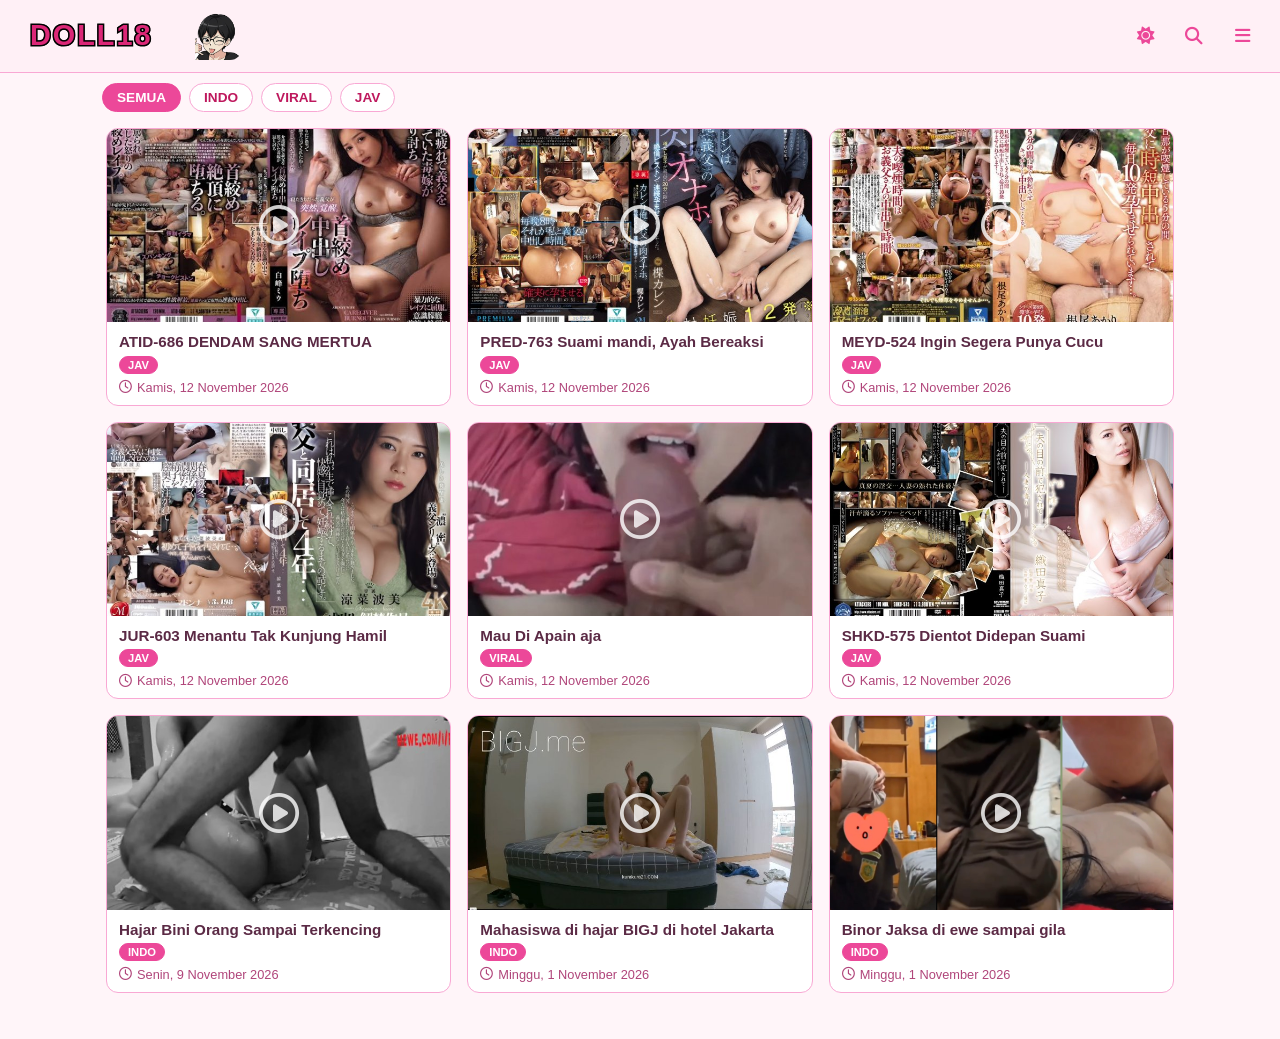
<file: index.html>
<!DOCTYPE html>
<html lang="id">
<head>
    <meta charset="UTF-8">
    <meta name="viewport" content="width=device-width, initial-scale=1.0">
    <script>
        (function () {
            try {
                var t = localStorage.getItem('theme');
                if (t === 'dark') {
                    document.documentElement.setAttribute('data-theme', 'dark');
                    var m = document.querySelector('meta[name="theme-color"]');
                    if (m) m.setAttribute('content', '#210d19');
                }
            } catch (e) {}
        })();
    </script>
    <link rel="manifest" href="manifest.json">
    <meta name="theme-color" content="#ffe9f2">
    <meta name="mobile-web-app-capable" content="yes">
    <meta name="apple-mobile-web-app-capable" content="yes">
    <meta name="apple-mobile-web-app-title" content="DOLL18">
    <link rel="icon" type="image/png" href="icon-192.png">
    <link rel="apple-touch-icon" href="icon-192.png">
    <title>Doll18 - Home</title>
    <link rel="stylesheet" href="https://cdnjs.cloudflare.com/ajax/libs/font-awesome/6.4.0/css/all.min.css">
    <style>
        * { box-sizing: border-box; margin: 0; padding: 0; font-family: -apple-system, BlinkMacSystemFont, "Segoe UI", Roboto, Helvetica, Arial, sans-serif; }
        body { background: linear-gradient(160deg,#fff7fb 0%,#ffe9f2 50%,#fdf2f8 100%) fixed; min-height: 100vh; color: #5b2a45; padding-bottom: 30px; }

        header { position: sticky; top: 0; background-color: rgba(255,255,255,0.55); -webkit-backdrop-filter: blur(14px); backdrop-filter: blur(14px); display: flex; justify-content: space-between; align-items: center; padding: 12px 16px; border-bottom: 1px solid rgba(244,114,182,0.25); z-index: 100; }
        .logo { font-size: 1.8rem; font-weight: 900; letter-spacing: 2px; color: #db2777; text-decoration: none; display: inline-block; padding: 8px 90px 8px 14px; border-radius: 12px; line-height: 1.1; -webkit-text-stroke: 3px #000; paint-order: stroke fill; text-shadow: 1px 1px 0 #000, -1px -1px 0 #000, 1px -1px 0 #000, -1px 1px 0 #000; background: linear-gradient(90deg, rgba(255,240,246,0.92) 0%, rgba(255,240,246,0.55) 45%, rgba(255,240,246,0) 100%), url(logo-bg.png) right center / auto 100% no-repeat; }
        .header-icons { display: flex; align-items: center; gap: 4px; }
        .header-icons i, .header-icons a { font-size: 1.1rem; color: #ec4899; cursor: pointer; text-decoration: none; display: inline-flex; align-items: center; justify-content: center; min-width: 44px; height: 44px; }

        .search-container { padding: 10px 16px; background-color: rgba(255,255,255,0.45); -webkit-backdrop-filter: blur(14px); backdrop-filter: blur(14px); display: none; border-bottom: 1px solid rgba(244,114,182,0.25); }
        .search-container.active { display: block; }
        .search-box { width: 100%; padding: 8px 14px; border-radius: 20px; border: 1px solid rgba(244,114,182,0.35); background-color: rgba(255,255,255,0.6); color: #5b2a45; outline: none; font-size: 1rem; }

        .video-feed { max-width: 1100px; margin: 0 auto; padding: 12px; display: grid; grid-template-columns: 1fr; gap: 14px; }
        @media (min-width: 600px) { .video-feed { grid-template-columns: repeat(2, 1fr); gap: 16px; padding: 16px; } }
        @media (min-width: 900px) { .video-feed { grid-template-columns: repeat(3, 1fr); } }
        .empty { grid-column: 1 / -1; }
        .video-card { background-color: rgba(255,255,255,0.55); -webkit-backdrop-filter: blur(10px); backdrop-filter: blur(10px); border-radius: 12px; overflow: hidden; border: 1px solid rgba(244,114,182,0.25); box-shadow: 0 4px 16px rgba(244,114,182,0.12); text-decoration: none; color: inherit; display: block; transition: transform 0.2s; }
        .video-card:active { transform: scale(0.98); }
        .thumbnail-container { position: relative; width: 100%; aspect-ratio: 16/9; background-color: rgba(251,207,232,0.4); display: flex; align-items: center; justify-content: center; }
        .thumbnail-container img { width: 100%; height: 100%; object-fit: cover; }
        .play-icon-overlay { position: absolute; font-size: 2.5rem; color: rgba(255,255,255,0.8); pointer-events: none; }
        .video-title { padding: 10px 12px 4px; font-size: 0.95rem; font-weight: bold; line-height: 1.3; }
        .video-meta { padding: 6px 12px 10px; font-size: 0.8rem; color: #b0457a; }
        .meta-item { display: flex; align-items: center; gap: 5px; }
        .empty { text-align: center; color: #b0457a; padding: 40px 0; font-size: 0.9rem; }

        /* ===== Mode gelap ===== */
        html[data-theme="dark"] body { background: linear-gradient(160deg,#16080f 0%,#210d19 50%,#180a12 100%) fixed; color: #f6dbe8; }
        html[data-theme="dark"] header { background-color: rgba(34,14,25,0.6); border-bottom-color: rgba(244,114,182,0.2); }
        html[data-theme="dark"] .logo { color: #f472b6; background: linear-gradient(90deg, rgba(58,22,41,0.92) 0%, rgba(58,22,41,0.55) 45%, rgba(58,22,41,0) 100%), url(logo-bg.png) right center / auto 100% no-repeat; }
        html[data-theme="dark"] .header-icons i, html[data-theme="dark"] .header-icons a { color: #f9a8d4; }
        html[data-theme="dark"] .search-container { background-color: rgba(34,14,25,0.55); border-bottom-color: rgba(244,114,182,0.2); }
        html[data-theme="dark"] .search-box, html[data-theme="dark"] input[type=text], html[data-theme="dark"] input[type=url], html[data-theme="dark"] input[type=password] { background-color: rgba(255,255,255,0.07); border-color: rgba(244,114,182,0.3); color: #f6dbe8; }
        html[data-theme="dark"] .search-box::placeholder, html[data-theme="dark"] input::placeholder { color: #a8738c; }
        html[data-theme="dark"] .video-card, html[data-theme="dark"] .box, html[data-theme="dark"] .item { background-color: rgba(255,255,255,0.06); border-color: rgba(244,114,182,0.2); box-shadow: 0 4px 16px rgba(0,0,0,0.3); }
        html[data-theme="dark"] .thumbnail-container, html[data-theme="dark"] .preview { background-color: rgba(244,114,182,0.1); }
        html[data-theme="dark"] .video-meta, html[data-theme="dark"] .empty, html[data-theme="dark"] .publish-info { color: #c98aa9; }
        html[data-theme="dark"] .publish-info { border-bottom-color: rgba(244,114,182,0.2); }
        html[data-theme="dark"] .action-btn-outline, html[data-theme="dark"] .notfound a, html[data-theme="dark"] .btn.secondary { color: #f9a8d4; border-color: rgba(244,114,182,0.4); }
        html[data-theme="dark"] .action-btn-outline:hover, html[data-theme="dark"] .btn.secondary:hover, html[data-theme="dark"] .item button:hover { background-color: rgba(244,114,182,0.15); }
        html[data-theme="dark"] label, html[data-theme="dark"] summary { color: #e9a3c4 !important; }
        html[data-theme="dark"] h2 { color: #f9a8d4; }
        html[data-theme="dark"] .box, html[data-theme="dark"] input[type=file] { color: #e8c3d5; }
        html[data-theme="dark"] .box code { background: rgba(244,114,182,0.15); }
        html[data-theme="dark"] .msg.ok, html[data-theme="dark"] .item .new { color: #4ade80; }
        html[data-theme="dark"] .msg.err { color: #fb7185; }
        html[data-theme="dark"] .item button { color: #fb7185; border-color: rgba(244,114,182,0.3); }
        html[data-theme="dark"] a[style*="color:#db2777"] { color: #f9a8d4 !important; }
        #theme-btn { transition: transform 0.3s; }
        #theme-btn:active { transform: rotate(40deg) scale(0.9); }

        /* ===== Pagination ===== */
        .pagination { max-width: 1100px; margin: 8px auto 0; padding: 0 12px; display: flex; flex-wrap: wrap; align-items: center; justify-content: center; gap: 6px; }
        .pagination:empty { display: none; }
        .pg-btn { min-width: 40px; height: 40px; padding: 0 12px; border-radius: 12px; border: 1px solid transparent; background: transparent; color: #9d174d; font-size: 0.95rem; font-weight: 600; cursor: pointer; display: inline-flex; align-items: center; justify-content: center; gap: 6px; }
        .pg-btn:hover:not(:disabled):not(.active) { background: rgba(244,114,182,0.18); }
        .pg-btn.active { background: #ec4899; color: #fff; border: 2px solid #000; box-shadow: 2px 2px 0 #000; cursor: default; }
        .pg-btn.nav { background: rgba(255,255,255,0.55); border: 1px solid rgba(244,114,182,0.4); color: #be185d; }
        .pg-btn:disabled { opacity: 0.4; cursor: default; }
        .pg-dots { min-width: 24px; text-align: center; color: #b0457a; font-weight: 700; }
        html[data-theme="dark"] .pg-btn { color: #f3c4da; }
        html[data-theme="dark"] .pg-btn:hover:not(:disabled):not(.active) { background: rgba(244,114,182,0.18); }
        html[data-theme="dark"] .pg-btn.active { background: #ec4899; color: #fff; border-color: #000; }
        html[data-theme="dark"] .pg-btn.nav { background: rgba(255,255,255,0.07); border-color: rgba(244,114,182,0.35); color: #f9a8d4; }
        html[data-theme="dark"] .pg-dots { color: #c98aa9; }

        /* ===== Tag ===== */
        .tag-bar { max-width: 1100px; margin: 0 auto; padding: 10px 12px 0; display: flex; gap: 8px; overflow-x: auto; -webkit-overflow-scrolling: touch; scrollbar-width: none; }
        .tag-bar::-webkit-scrollbar { display: none; }
        .tag-bar:empty { display: none; }
        .chip { text-transform: uppercase; flex: 0 0 auto; border: 1px solid rgba(244,114,182,0.4); background: rgba(255,255,255,0.55); color: #be185d; border-radius: 16px; padding: 6px 14px; font-size: 0.85rem; font-weight: 600; cursor: pointer; }
        .chip.active { background: #ec4899; border-color: #ec4899; color: #fff; }
        .card-tags { padding: 0 12px; display: flex; flex-wrap: wrap; gap: 4px; }
        .pill.cat { background: #ec4899; color: #fff; }
        .pill { text-transform: uppercase; font-size: 0.7rem; padding: 2px 8px; border-radius: 10px; background: rgba(244,114,182,0.18); color: #be185d; font-weight: 600; }
        html[data-theme="dark"] .chip { background: rgba(255,255,255,0.07); border-color: rgba(244,114,182,0.35); color: #f9a8d4; }
        html[data-theme="dark"] .chip.active { background: #ec4899; border-color: #ec4899; color: #fff; }
        html[data-theme="dark"] .pill.cat { background: #ec4899; color: #fff; }
        html[data-theme="dark"] .pill { background: rgba(244,114,182,0.2); color: #f9a8d4; }
    </style>
    <link rel="stylesheet" href="solid.css">
</head>
<body>

    <header>
        <a href="index.html" class="logo">DOLL18</a>
        <div class="header-icons">
            <i class="fas fa-sun" id="theme-btn" title="Ganti tema"></i>
            <i class="fas fa-search" id="search-btn"></i>
            <i class="fas fa-bars" id="menu-btn" title="Menu" role="button" aria-label="Menu"></i>
        </div>
    </header>

    <div class="search-container" id="search-bar">
        <input type="text" class="search-box" id="search-input" placeholder="Cari video...">
    </div>

    <div class="tag-bar" id="tag-bar"></div>

    <div class="video-feed" id="video-list"></div>
    <nav class="pagination" id="pagination" aria-label="Halaman"></nav>

    <script src="app.js"></script>
    <script>
        const listEl = document.getElementById('video-list');
        const searchInput = document.getElementById('search-input');
        let VIDEOS = [];
        const PER_PAGE = 10;
        const pagerEl = document.getElementById('pagination');
        let page = Math.max(1, parseInt(new URLSearchParams(location.search).get('page'), 10) || 1);
        const qsInit = new URLSearchParams(location.search);
        let tag = (qsInit.get('tag') || qsInit.get('genre') || '').trim();
        let category = CATEGORIES.find(c => c.toLowerCase() === (qsInit.get('kategori') || '').trim().toLowerCase()) || '';
        if (category) tag = '';  // kategori dan tag tidak dipakai bersamaan
        const barEl = document.getElementById('tag-bar');

        document.getElementById('search-btn').addEventListener('click', () => {
            document.getElementById('search-bar').classList.toggle('active');
            searchInput.focus();
        });

        function render(filter = '') {
            listEl.innerHTML = '';
            pagerEl.innerHTML = '';
            const q = filter.trim().toLowerCase();
            if (VIDEOS === null) {
                const e = document.createElement('div');
                e.className = 'empty';
                e.textContent = 'Gagal memuat daftar video. Pastikan videos.json ada dan web dibuka lewat server/GitHub Pages.';
                listEl.appendChild(e);
                return;
            }
            const gl = tag.toLowerCase();
            const videos = VIDEOS.filter(v => {
                const gs = videoTags(v);
                if (category && videoCategory(v) !== category) return false;
                if (gl && !gs.some(g => g.toLowerCase() === gl)) return false;
                return !q || v.title.toLowerCase().includes(q) || videoCategory(v).toLowerCase().includes(q) || gs.some(g => g.toLowerCase().includes(q));
            });

            if (!videos.length) {
                const e = document.createElement('div');
                e.className = 'empty';
                e.textContent = 'Video tidak ditemukan.';
                listEl.appendChild(e);
                return;
            }

            const totalPages = Math.ceil(videos.length / PER_PAGE);
            if (page > totalPages) page = totalPages;
            if (page < 1) page = 1;
            const pageVideos = videos.slice((page - 1) * PER_PAGE, page * PER_PAGE);

            pageVideos.forEach(v => {
                const a = document.createElement('a');
                a.className = 'video-card';
                a.href = 'watch.html?id=' + encodeURIComponent(v.id);

                const thumb = document.createElement('div');
                thumb.className = 'thumbnail-container';
                const img = document.createElement('img');
                img.src = v.thumb;
                img.alt = v.title;
                img.loading = 'lazy';
                const play = document.createElement('i');
                play.className = 'far fa-play-circle play-icon-overlay';
                thumb.append(img, play);

                const title = document.createElement('div');
                title.className = 'video-title';
                title.textContent = v.title;

                const meta = document.createElement('div');
                meta.className = 'video-meta';
                const item = document.createElement('div');
                item.className = 'meta-item';
                item.innerHTML = '<i class="far fa-clock"></i>';
                item.append(' ' + formatDate(v.createdAt));
                meta.appendChild(item);

                const cat = videoCategory(v);
                a.append(thumb, title);
                if (cat) {   // hanya kategori yang tampil di kartu; tag ada di halaman Tag
                    const gw = document.createElement('div');
                    gw.className = 'card-tags';
                    const c = document.createElement('span');
                    c.className = 'pill cat';
                    c.textContent = cat;
                    gw.appendChild(c);
                    a.appendChild(gw);
                }
                a.appendChild(meta);
                listEl.appendChild(a);
            });

            renderPager(totalPages, filter);
        }

        // Dipakai oleh tombol tag di bawah header dan oleh menu garis tiga
        // type: 'home' | 'category' | 'tag'. Kategori dan tag tidak dipakai bersamaan.
        function selectFilter(type, value) {
            category = type === 'category' ? value : '';
            tag = type === 'tag' ? value : '';
            page = 1;
            if (type === 'home') { searchInput.value = ''; }
            syncUrl();
            renderTagBar();
            render(searchInput.value);
            setMenuData(VIDEOS, { category, tag });
            window.scrollTo({ top: 0, behavior: 'smooth' });
        }

        function syncUrl() {
            const p = new URLSearchParams();
            if (category) p.set('kategori', category);
            if (tag) p.set('tag', tag);
            if (page > 1) p.set('page', page);
            const qs = p.toString();
            try { history.replaceState(null, '', qs ? '?' + qs : location.pathname); } catch (e) {}
        }

        function renderTagBar() {
            barEl.innerHTML = '';
            if (!VIDEOS) return;
            const mk = (label, type, value, on) => {
                const b = document.createElement('button');
                b.type = 'button';
                b.className = 'chip' + (on ? ' active' : '');
                b.textContent = label;
                b.addEventListener('click', () => selectFilter(on ? 'home' : type, on ? '' : value));
                return b;
            };
            barEl.appendChild(mk('Semua', 'home', '', !category && !tag));
            CATEGORIES.forEach(c => barEl.appendChild(mk(c, 'category', c, category === c)));
            // Tag tidak ditampilkan di beranda. Kalau sedang menyaring dengan tag, tampilkan satu tombol untuk membatalkannya.
            if (tag) {
                const t = document.createElement('button');
                t.type = 'button';
                t.className = 'chip active';
                t.textContent = '# ' + tag + '  \u2715';
                t.title = 'Batalkan filter tag';
                t.addEventListener('click', () => selectFilter('tag', ''));
                barEl.appendChild(t);
            }
        }

        function goPage(n, filter) {
            page = n;
            syncUrl();
            render(filter);
            window.scrollTo({ top: 0, behavior: 'smooth' });
        }

        function pageList(total, cur) {
            if (total <= 7) return Array.from({ length: total }, (_, i) => i + 1);
            const set = new Set([1, 2, total - 1, total, cur - 1, cur, cur + 1]);
            const nums = [...set].filter(n => n >= 1 && n <= total).sort((a, b) => a - b);
            const out = [];
            nums.forEach((n, i) => {
                if (i && n - nums[i - 1] > 1) out.push('...');
                out.push(n);
            });
            return out;
        }

        function renderPager(total, filter) {
            if (total <= 1) return;
            const mk = (label, onClick, cls, disabled) => {
                const b = document.createElement('button');
                b.type = 'button';
                b.className = 'pg-btn ' + (cls || '');
                b.innerHTML = label;
                b.disabled = !!disabled;
                if (!disabled && onClick) b.addEventListener('click', onClick);
                return b;
            };
            pagerEl.appendChild(mk('<i class="fas fa-chevron-left"></i> Prev', () => goPage(page - 1, filter), 'nav', page === 1));
            pageList(total, page).forEach(n => {
                if (n === '...') {
                    const d = document.createElement('span');
                    d.className = 'pg-dots';
                    d.textContent = '...';
                    pagerEl.appendChild(d);
                } else {
                    const b = mk(String(n), () => goPage(n, filter), n === page ? 'active' : '');
                    if (n === page) b.setAttribute('aria-current', 'page');
                    pagerEl.appendChild(b);
                }
            });
            pagerEl.appendChild(mk('Next <i class="fas fa-chevron-right"></i>', () => goPage(page + 1, filter), 'nav', page === total));
        }

        searchInput.addEventListener('input', e => { page = 1; syncUrl(); render(e.target.value); });
        // Ketuk logo DOLL18 sekali untuk membuka halaman upload
        document.querySelector('.logo').setAttribute('href', 'upload.html');

        loadVideos().then(v => {
            VIDEOS = v;
            renderTagBar();
            render(searchInput.value);
            setMenuData(VIDEOS, { category, tag }, selectFilter);
        });
    </script>
    <script>
        if ('serviceWorker' in navigator) {
            window.addEventListener('load', () => navigator.serviceWorker.register('sw.js').catch(() => {}));
        }
    </script>
</body>
</html>
</file>
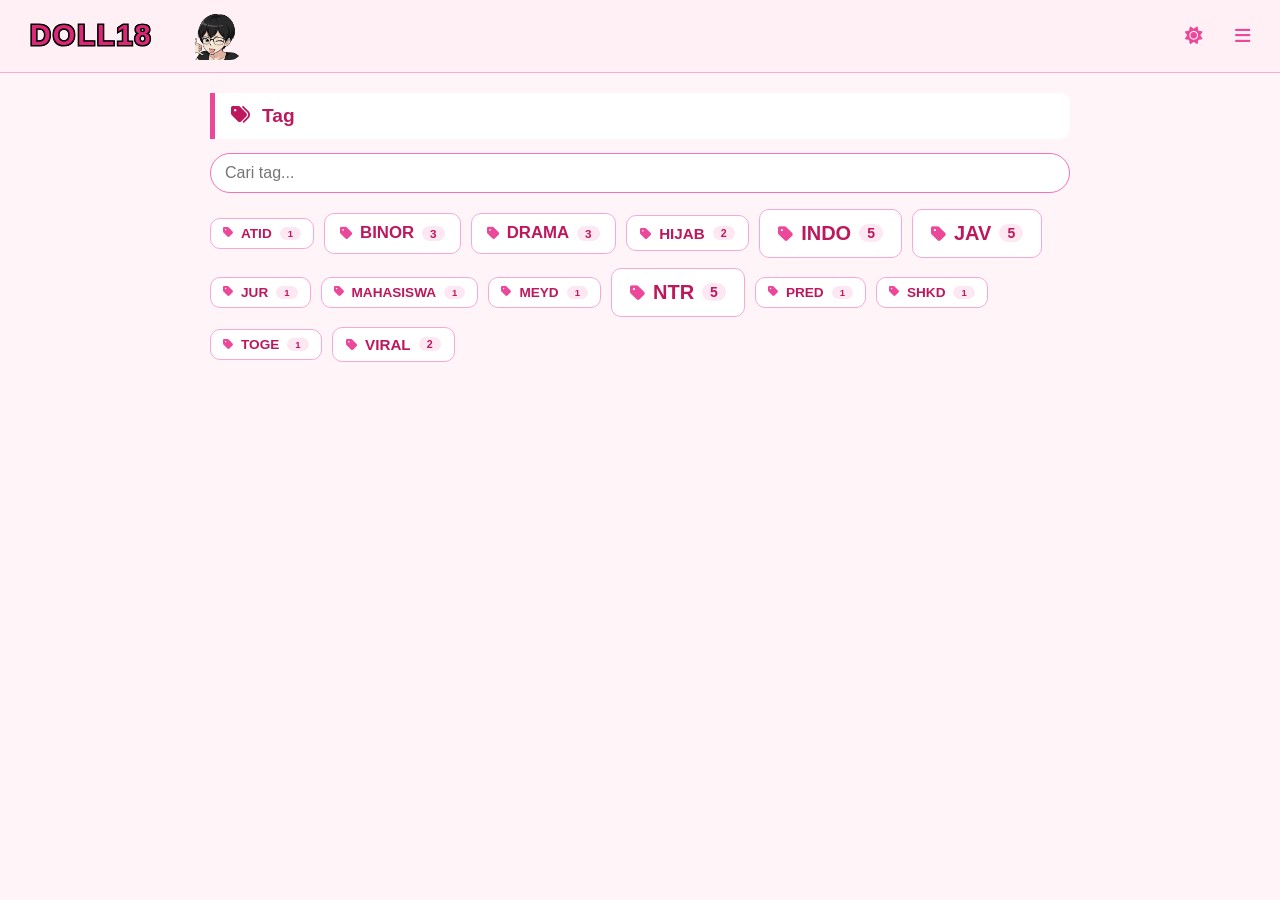
<file: tags.html>
<!DOCTYPE html>
<html lang="id">
<head>
    <meta charset="UTF-8">
    <meta name="viewport" content="width=device-width, initial-scale=1.0">
    <script>
        (function () {
            try {
                var t = localStorage.getItem('theme');
                if (t === 'dark') {
                    document.documentElement.setAttribute('data-theme', 'dark');
                    var m = document.querySelector('meta[name="theme-color"]');
                    if (m) m.setAttribute('content', '#210d19');
                }
            } catch (e) {}
        })();
    </script>
    <link rel="manifest" href="manifest.json">
    <meta name="theme-color" content="#ffe9f2">
    <meta name="mobile-web-app-capable" content="yes">
    <meta name="apple-mobile-web-app-capable" content="yes">
    <meta name="apple-mobile-web-app-title" content="DOLL18">
    <link rel="icon" type="image/png" href="icon-192.png">
    <link rel="apple-touch-icon" href="icon-192.png">
    <title>Doll18 - Tag</title>
    <link rel="stylesheet" href="https://cdnjs.cloudflare.com/ajax/libs/font-awesome/6.4.0/css/all.min.css">
    <style>
        * { box-sizing: border-box; margin: 0; padding: 0; font-family: -apple-system, BlinkMacSystemFont, "Segoe UI", Roboto, Helvetica, Arial, sans-serif; }
        body { background: linear-gradient(160deg,#fff7fb 0%,#ffe9f2 50%,#fdf2f8 100%) fixed; min-height: 100vh; color: #5b2a45; padding-bottom: 40px; }

        header { position: sticky; top: 0; background-color: rgba(255,255,255,0.55); -webkit-backdrop-filter: blur(14px); backdrop-filter: blur(14px); display: flex; align-items: center; justify-content: space-between; padding: 12px 16px; border-bottom: 1px solid rgba(244,114,182,0.25); z-index: 100; }
        .logo { font-size: 1.8rem; font-weight: 900; letter-spacing: 2px; color: #db2777; text-decoration: none; display: inline-block; padding: 8px 90px 8px 14px; border-radius: 12px; line-height: 1.1; -webkit-text-stroke: 3px #000; paint-order: stroke fill; text-shadow: 1px 1px 0 #000, -1px -1px 0 #000, 1px -1px 0 #000, -1px 1px 0 #000; background: linear-gradient(90deg, rgba(255,240,246,0.92) 0%, rgba(255,240,246,0.55) 45%, rgba(255,240,246,0) 100%), url(logo-bg.png) right center / auto 100% no-repeat; }
        .header-icons i { font-size: 1.1rem; color: #ec4899; cursor: pointer; display: inline-flex; align-items: center; justify-content: center; min-width: 44px; height: 44px; }
        .header-icons a { font-size: 1.1rem; color: #ec4899; text-decoration: none; display: inline-flex; align-items: center; justify-content: center; min-width: 44px; height: 44px; }

        .main-container { max-width: 900px; margin: 0 auto; padding: 12px; }
        @media (min-width: 700px) { .main-container { padding: 20px; } }
        .video-title { font-size: clamp(1.05rem, 2.5vw, 1.4rem); font-weight: bold; margin-bottom: 8px; line-height: 1.3; overflow-wrap: anywhere; }

        .player-wrapper { position: relative; width: 100%; background-color: #000; border-radius: 8px; overflow: hidden; margin-bottom: 12px; aspect-ratio: 16/9; }
        .player-wrapper iframe { width: 100%; height: 100%; border: none; }

        .actions-bar { display: flex; align-items: center; gap: 12px; margin-bottom: 12px; }
        .action-btn-outline { background: transparent; border: 1px solid rgba(244,114,182,0.45); color: #be185d; padding: 11px 18px; border-radius: 20px; font-size: 0.85rem; display: inline-flex; align-items: center; gap: 6px; cursor: pointer; text-decoration: none; }
        .action-btn-outline:hover { border-color: #f472b6; background-color: rgba(251,207,232,0.4); }

        .publish-info { display: flex; flex-wrap: wrap; gap: 15px; font-size: 0.8rem; color: #b0457a; margin-bottom: 20px; padding-bottom: 12px; border-bottom: 1px solid rgba(244,114,182,0.25); }
        .publish-info span { display: flex; align-items: center; gap: 5px; }
        .notfound { text-align: center; color: #b0457a; padding: 60px 0; }
        .notfound a { color: #be185d; }

        /* ===== Mode gelap ===== */
        html[data-theme="dark"] body { background: linear-gradient(160deg,#16080f 0%,#210d19 50%,#180a12 100%) fixed; color: #f6dbe8; }
        html[data-theme="dark"] header { background-color: rgba(34,14,25,0.6); border-bottom-color: rgba(244,114,182,0.2); }
        html[data-theme="dark"] .logo { color: #f472b6; background: linear-gradient(90deg, rgba(58,22,41,0.92) 0%, rgba(58,22,41,0.55) 45%, rgba(58,22,41,0) 100%), url(logo-bg.png) right center / auto 100% no-repeat; }
        html[data-theme="dark"] .header-icons i, html[data-theme="dark"] .header-icons a { color: #f9a8d4; }
        html[data-theme="dark"] .search-container { background-color: rgba(34,14,25,0.55); border-bottom-color: rgba(244,114,182,0.2); }
        html[data-theme="dark"] .search-box, html[data-theme="dark"] input[type=text], html[data-theme="dark"] input[type=url], html[data-theme="dark"] input[type=password] { background-color: rgba(255,255,255,0.07); border-color: rgba(244,114,182,0.3); color: #f6dbe8; }
        html[data-theme="dark"] .search-box::placeholder, html[data-theme="dark"] input::placeholder { color: #a8738c; }
        html[data-theme="dark"] .video-card, html[data-theme="dark"] .box, html[data-theme="dark"] .item { background-color: rgba(255,255,255,0.06); border-color: rgba(244,114,182,0.2); box-shadow: 0 4px 16px rgba(0,0,0,0.3); }
        html[data-theme="dark"] .thumbnail-container, html[data-theme="dark"] .preview { background-color: rgba(244,114,182,0.1); }
        html[data-theme="dark"] .video-meta, html[data-theme="dark"] .empty, html[data-theme="dark"] .publish-info { color: #c98aa9; }
        html[data-theme="dark"] .publish-info { border-bottom-color: rgba(244,114,182,0.2); }
        html[data-theme="dark"] .action-btn-outline, html[data-theme="dark"] .notfound a, html[data-theme="dark"] .btn.secondary { color: #f9a8d4; border-color: rgba(244,114,182,0.4); }
        html[data-theme="dark"] .action-btn-outline:hover, html[data-theme="dark"] .btn.secondary:hover, html[data-theme="dark"] .item button:hover { background-color: rgba(244,114,182,0.15); }
        html[data-theme="dark"] label, html[data-theme="dark"] summary { color: #e9a3c4 !important; }
        html[data-theme="dark"] h2 { color: #f9a8d4; }
        html[data-theme="dark"] .box, html[data-theme="dark"] input[type=file] { color: #e8c3d5; }
        html[data-theme="dark"] .box code { background: rgba(244,114,182,0.15); }
        html[data-theme="dark"] .msg.ok, html[data-theme="dark"] .item .new { color: #4ade80; }
        html[data-theme="dark"] .msg.err { color: #fb7185; }
        html[data-theme="dark"] .item button { color: #fb7185; border-color: rgba(244,114,182,0.3); }
        html[data-theme="dark"] a[style*="color:#db2777"] { color: #f9a8d4 !important; }
        #theme-btn { transition: transform 0.3s; }
        #theme-btn:active { transform: rotate(40deg) scale(0.9); }

        .help-box { margin-bottom: 14px; border-radius: 12px; border: 1px solid rgba(244,114,182,0.3); background: rgba(255,255,255,0.55); -webkit-backdrop-filter: blur(10px); backdrop-filter: blur(10px); font-size: 0.85rem; line-height: 1.55; color: #6b2145; }
        .help-box summary { cursor: pointer; padding: 12px 14px; font-weight: 600; color: #be185d; list-style: none; display: flex; align-items: center; gap: 8px; }
        .help-box summary::-webkit-details-marker { display: none; }
        .help-box summary::after { content: '\25BE'; margin-left: auto; transition: transform 0.2s; }
        .help-box[open] summary::after { transform: rotate(180deg); }
        .help-body { padding: 0 14px 14px; }
        .help-body ul { padding-left: 18px; margin: 6px 0 10px; }
        .help-body li { margin-bottom: 4px; }
        .help-body code { background: rgba(244,114,182,0.18); padding: 1px 6px; border-radius: 4px; font-size: 0.8rem; }
        .help-body .action-btn-outline { margin-top: 4px; }
        html[data-theme="dark"] .help-box { background: rgba(255,255,255,0.06); border-color: rgba(244,114,182,0.25); color: #e8c3d5; }
        html[data-theme="dark"] .help-box summary { color: #f9a8d4; }
        html[data-theme="dark"] .help-body code { background: rgba(244,114,182,0.18); }

        .tag-links { display: flex; flex-wrap: wrap; gap: 8px; margin-bottom: 14px; }
        .tag-links a { text-transform: uppercase; font-size: 0.8rem; font-weight: 600; padding: 5px 12px; border-radius: 14px; background: rgba(244,114,182,0.18); color: #be185d; text-decoration: none; border: 1px solid rgba(244,114,182,0.3); }
        .tag-links a.cat { background: #ec4899; color: #fff; border-color: #ec4899; }
        .tag-links a:hover { background: rgba(244,114,182,0.3); }
        html[data-theme="dark"] .tag-links a.cat { background: #ec4899; color: #fff; border-color: #ec4899; }
        html[data-theme="dark"] .tag-links a { background: rgba(244,114,182,0.2); color: #f9a8d4; border-color: rgba(244,114,182,0.3); }

        /* ===== Halaman Tag ===== */
        .page-title { display: flex; align-items: center; gap: 12px; padding: 12px 16px; border-left: 5px solid #ec4899; background: #fff; border-radius: 0 10px 10px 0; font-size: 1.2rem; font-weight: 800; color: #be185d; margin-bottom: 14px; }
        .tag-search { width: 100%; padding: 10px 14px; border-radius: 20px; border: 1px solid #f472b6; background: #fff; color: #5b2a45; font-size: 1rem; outline: none; margin-bottom: 16px; }
        .tag-cloud { display: flex; flex-wrap: wrap; align-items: center; gap: 10px; }
        .tag-cloud a { display: inline-flex; align-items: center; gap: 8px; text-decoration: none; text-transform: uppercase; font-weight: 700; color: #be185d; background: #fff; border: 1px solid #f9a8d4; border-radius: 10px; }
        .tag-cloud a i { color: #ec4899; font-size: 0.85em; }
        .tag-cloud a .n { font-size: 0.7em; font-weight: 700; background: #fce7f3; color: #be185d; padding: 1px 8px; border-radius: 10px; }
        .tag-cloud a:active { transform: scale(0.97); }
        .tag-cloud .empty { color: #b0457a; font-size: 0.9rem; padding: 20px 0; }
        html[data-theme="dark"] .page-title { background: #2a1421; color: #f9a8d4; }
        html[data-theme="dark"] .tag-cloud a { background: #2a1421; border-color: #4a2538; color: #f3c4da; }
        html[data-theme="dark"] .tag-cloud a i { color: #f472b6; }
        html[data-theme="dark"] .tag-cloud a .n { background: #3a1c2d; color: #f9a8d4; }
        html[data-theme="dark"] .tag-cloud .empty { color: #c98aa9; }
    </style>
    <link rel="stylesheet" href="solid.css">
</head>
<body>

    <header>
        <a href="index.html" class="logo">DOLL18</a>
        <div class="header-icons">
            <i class="fas fa-sun" id="theme-btn" title="Ganti tema"></i>
            <i class="fas fa-bars" id="menu-btn" title="Menu" role="button" aria-label="Menu"></i>
        </div>
    </header>

    <div class="main-container">
        <h1 class="page-title"><i class="fas fa-tags"></i> Tag</h1>
        <input type="text" class="tag-search" id="tag-search" placeholder="Cari tag..." autocomplete="off">
        <div class="tag-cloud" id="tag-cloud"></div>
    </div>

    <script src="app.js"></script>
    <script>
        const cloud = document.getElementById('tag-cloud');
        const searchEl = document.getElementById('tag-search');
        let TAGS = [];
        let MAXN = 1;

        function render(q) {
            cloud.innerHTML = '';
            const key = (q || '').trim().toLowerCase();
            const list = TAGS.filter(t => t.name.toLowerCase().includes(key));
            if (!list.length) {
                const e = document.createElement('div');
                e.className = 'empty';
                e.textContent = TAGS.length ? 'Tag tidak ditemukan.' : 'Belum ada tag.';
                cloud.appendChild(e);
                return;
            }
            list.forEach(t => {
                // makin banyak videonya, makin besar tombolnya
                const k = MAXN > 1 ? (t.n - 1) / (MAXN - 1) : 0;
                const a = document.createElement('a');
                a.href = 'index.html?tag=' + encodeURIComponent(t.name);
                a.style.fontSize = (0.85 + 0.4 * k).toFixed(2) + 'rem';
                a.style.padding = (7 + 5 * k).toFixed(1) + 'px ' + (12 + 6 * k).toFixed(1) + 'px';
                const ic = document.createElement('i');
                ic.className = 'fas fa-tag';
                const name = document.createElement('span');
                name.textContent = t.name;
                const n = document.createElement('span');
                n.className = 'n';
                n.textContent = t.n;
                a.append(ic, name, n);
                cloud.appendChild(a);
            });
        }

        searchEl.addEventListener('input', e => render(e.target.value));

        loadVideos().then(videos => {
            setMenuData(videos || [], null);
            if (videos === null) {
                cloud.innerHTML = '<div class="empty">Gagal memuat data.</div>';
                return;
            }
            const count = new Map();
            videos.forEach(v => videoTags(v).forEach(g => {
                const k = g.toLowerCase();
                const cur = count.get(k) || { name: g, n: 0 };
                cur.n++;
                count.set(k, cur);
            }));
            TAGS = [...count.values()].sort((a, b) => a.name.localeCompare(b.name));
            MAXN = TAGS.reduce((m, t) => Math.max(m, t.n), 1);
            render('');
        });
    </script>
    <script>
        if ('serviceWorker' in navigator) {
            window.addEventListener('load', () => navigator.serviceWorker.register('sw.js').catch(() => {}));
        }
    </script>
</body>
</html>
</file>
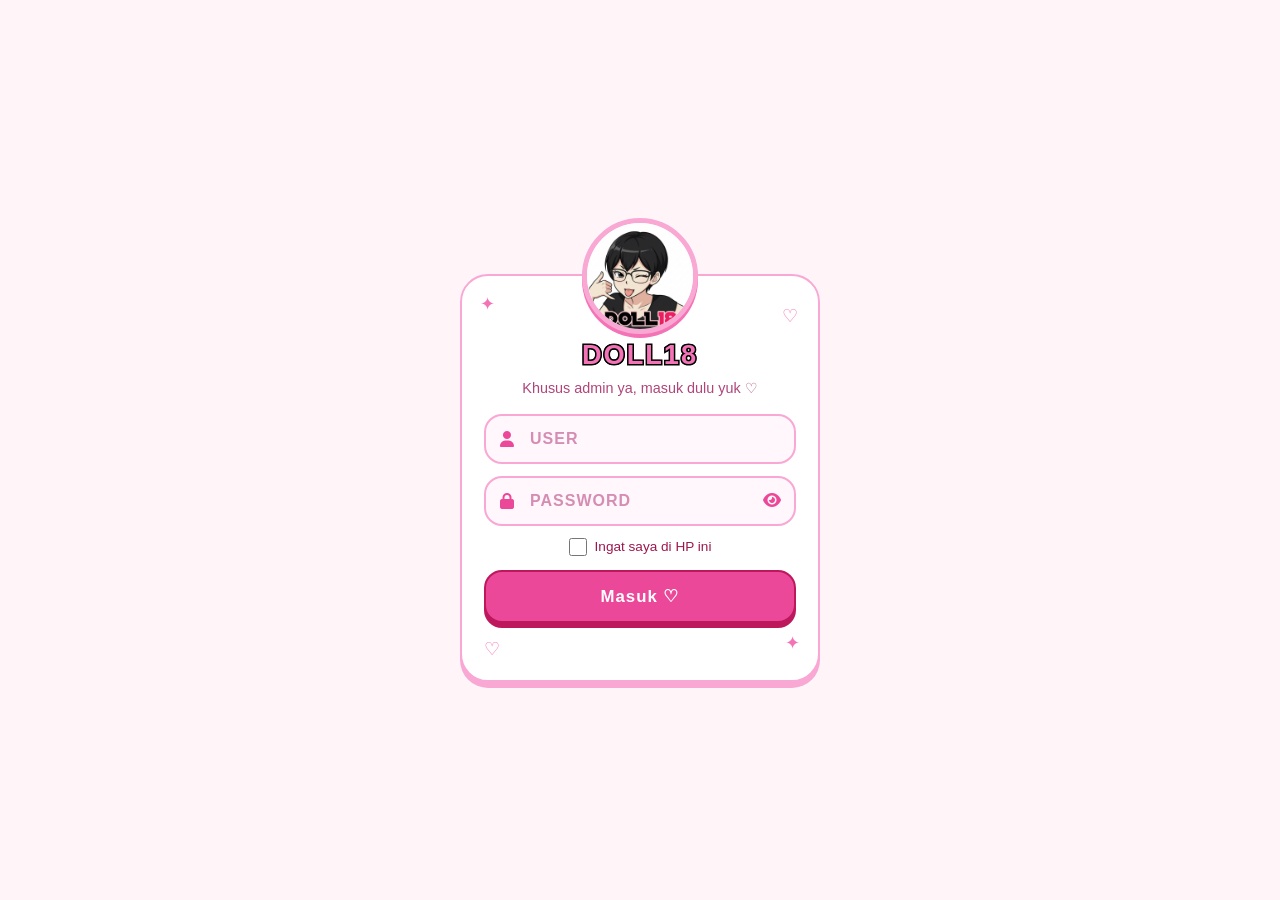
<file: upload.html>
<!DOCTYPE html>
<html lang="id">
<head>
    <meta charset="UTF-8">
    <meta name="viewport" content="width=device-width, initial-scale=1.0">
    <script>
        (function () {
            try {
                var t = localStorage.getItem('theme');
                if (t === 'dark') {
                    document.documentElement.setAttribute('data-theme', 'dark');
                    var m = document.querySelector('meta[name="theme-color"]');
                    if (m) m.setAttribute('content', '#210d19');
                }
            } catch (e) {}
        })();
    </script>
    <script>
        // Tampilkan halaman langsung kalau admin sudah masuk (hindari kedipan layar login)
        (function () {
            try {
                var e = Number(localStorage.getItem('adm_ok') || 0);
                if ((e && e > Date.now()) || sessionStorage.getItem('adm_ok') === '1') {
                    document.documentElement.classList.add('unlocked');
                }
            } catch (err) {}
        })();
    </script>
    <link rel="manifest" href="manifest.json">
    <meta name="theme-color" content="#ffe9f2">
    <meta name="mobile-web-app-capable" content="yes">
    <meta name="apple-mobile-web-app-capable" content="yes">
    <meta name="apple-mobile-web-app-title" content="DOLL18">
    <link rel="icon" type="image/png" href="icon-192.png">
    <link rel="apple-touch-icon" href="icon-192.png">
    <meta name="robots" content="noindex, nofollow">
    <title>Doll18 - Upload Video</title>
    <link rel="stylesheet" href="https://cdnjs.cloudflare.com/ajax/libs/font-awesome/6.4.0/css/all.min.css">
    <style>
        * { box-sizing: border-box; margin: 0; padding: 0; font-family: -apple-system, BlinkMacSystemFont, "Segoe UI", Roboto, Helvetica, Arial, sans-serif; }
        body { background: linear-gradient(160deg,#fff7fb 0%,#ffe9f2 50%,#fdf2f8 100%) fixed; min-height: 100vh; color: #5b2a45; padding-bottom: 40px; }

        header { position: sticky; top: 0; background-color: rgba(255,255,255,0.55); -webkit-backdrop-filter: blur(14px); backdrop-filter: blur(14px); display: flex; align-items: center; justify-content: space-between; padding: 12px 16px; border-bottom: 1px solid rgba(244,114,182,0.25); z-index: 100; }
        .logo { font-size: 1.8rem; font-weight: 900; letter-spacing: 2px; color: #db2777; text-decoration: none; display: inline-block; padding: 8px 90px 8px 14px; border-radius: 12px; line-height: 1.1; -webkit-text-stroke: 3px #000; paint-order: stroke fill; text-shadow: 1px 1px 0 #000, -1px -1px 0 #000, 1px -1px 0 #000, -1px 1px 0 #000; background: linear-gradient(90deg, rgba(255,240,246,0.92) 0%, rgba(255,240,246,0.55) 45%, rgba(255,240,246,0) 100%), url(logo-bg.png) right center / auto 100% no-repeat; }

        .container { max-width: 600px; margin: 0 auto; padding: 16px 12px; }
        @media (min-width: 700px) { .container { padding: 24px 16px; } }
        h1 { font-size: 1.1rem; margin-bottom: 16px; }
        h2 { font-size: 0.95rem; margin: 28px 0 10px; color: #be185d; }

        label { display: block; font-size: 0.85rem; color: #9d174d; margin: 14px 0 6px; }
        input[type=text], input[type=url] { width: 100%; padding: 10px 12px; border-radius: 8px; border: 1px solid rgba(244,114,182,0.35); background-color: rgba(255,255,255,0.6); color: #5b2a45; font-size: 1rem; outline: none; }
        select { width: 100%; padding: 10px 12px; border-radius: 8px; border: 1px solid rgba(244,114,182,0.35); background-color: rgba(255,255,255,0.6); color: #5b2a45; font-size: 1rem; outline: none; }
        select:focus { border-color: #ec4899; }
        html[data-theme="dark"] select { background-color: rgba(255,255,255,0.07); border-color: rgba(244,114,182,0.3); color: #f6dbe8; }
        html[data-theme="dark"] select option { background: #210d19; color: #f6dbe8; }
        input:focus { border-color: #ec4899; }
        input[type=file] { width: 100%; font-size: 0.85rem; color: #4a1d33; }

        .preview { margin-top: 10px; width: 100%; aspect-ratio: 16/9; background: rgba(255,255,255,0.5); border: 1px dashed #f472b6; border-radius: 8px; display: none; object-fit: cover; }
        .preview.show { display: block; }

        .btn { margin-top: 20px; width: 100%; background: rgba(244,114,182,0.7); color: #fff; border: none; padding: 14px; border-radius: 8px; font-weight: bold; font-size: 0.95rem; cursor: pointer; }
        .btn:hover { background: rgba(236,72,153,0.85); }
        .btn.secondary { background: transparent; color: #be185d; border: 1px solid rgba(244,114,182,0.45); margin-top: 8px; font-weight: normal; }
        .btn.secondary:hover { background: rgba(251,207,232,0.4); }
        .msg { margin-top: 12px; font-size: 0.85rem; min-height: 1.2em; }
        .msg.ok { color: #16a34a; }
        .msg.err { color: #dc2626; }

        .box { background: rgba(255,255,255,0.55); -webkit-backdrop-filter: blur(10px); backdrop-filter: blur(10px); border: 1px solid rgba(244,114,182,0.25); border-radius: 8px; padding: 12px; margin-top: 12px; font-size: 0.85rem; color: #6b2145; line-height: 1.5; }
        .box ol { padding-left: 18px; margin-top: 6px; }
        .box code { background: #fce7f3; padding: 1px 5px; border-radius: 4px; font-size: 0.8rem; }
        #publish-box { display: none; }
        #publish-box.show { display: block; }

        .item { display: flex; gap: 10px; align-items: center; background: rgba(255,255,255,0.55); -webkit-backdrop-filter: blur(10px); backdrop-filter: blur(10px); border: 1px solid rgba(244,114,182,0.25); border-radius: 8px; padding: 8px; margin-bottom: 8px; }
        .item img { width: 80px; aspect-ratio: 16/9; object-fit: cover; border-radius: 4px; background: #fce7f3; }
        .item .t { flex: 1; font-size: 0.85rem; overflow: hidden; text-overflow: ellipsis; display: -webkit-box; -webkit-line-clamp: 2; -webkit-box-orient: vertical; }
        .item .new { color: #16a34a; font-size: 0.7rem; display: block; }
        .item button { background: transparent; border: 1px solid rgba(244,114,182,0.4); color: #e11d48; border-radius: 6px; padding: 12px 14px; cursor: pointer; }
        .item button:hover { background: #fce7f3; }
        .empty { font-size: 0.85rem; color: #b0457a; }

        /* ===== Mode gelap ===== */
        html[data-theme="dark"] body { background: linear-gradient(160deg,#16080f 0%,#210d19 50%,#180a12 100%) fixed; color: #f6dbe8; }
        html[data-theme="dark"] header { background-color: rgba(34,14,25,0.6); border-bottom-color: rgba(244,114,182,0.2); }
        html[data-theme="dark"] .logo { color: #f472b6; background: linear-gradient(90deg, rgba(58,22,41,0.92) 0%, rgba(58,22,41,0.55) 45%, rgba(58,22,41,0) 100%), url(logo-bg.png) right center / auto 100% no-repeat; }
        html[data-theme="dark"] .header-icons i, html[data-theme="dark"] .header-icons a { color: #f9a8d4; }
        html[data-theme="dark"] .search-container { background-color: rgba(34,14,25,0.55); border-bottom-color: rgba(244,114,182,0.2); }
        html[data-theme="dark"] .search-box, html[data-theme="dark"] input[type=text], html[data-theme="dark"] input[type=url], html[data-theme="dark"] input[type=password] { background-color: rgba(255,255,255,0.07); border-color: rgba(244,114,182,0.3); color: #f6dbe8; }
        html[data-theme="dark"] .search-box::placeholder, html[data-theme="dark"] input::placeholder { color: #a8738c; }
        html[data-theme="dark"] .video-card, html[data-theme="dark"] .box, html[data-theme="dark"] .item { background-color: rgba(255,255,255,0.06); border-color: rgba(244,114,182,0.2); box-shadow: 0 4px 16px rgba(0,0,0,0.3); }
        html[data-theme="dark"] .thumbnail-container, html[data-theme="dark"] .preview { background-color: rgba(244,114,182,0.1); }
        html[data-theme="dark"] .video-meta, html[data-theme="dark"] .empty, html[data-theme="dark"] .publish-info { color: #c98aa9; }
        html[data-theme="dark"] .publish-info { border-bottom-color: rgba(244,114,182,0.2); }
        html[data-theme="dark"] .action-btn-outline, html[data-theme="dark"] .notfound a, html[data-theme="dark"] .btn.secondary { color: #f9a8d4; border-color: rgba(244,114,182,0.4); }
        html[data-theme="dark"] .action-btn-outline:hover, html[data-theme="dark"] .btn.secondary:hover, html[data-theme="dark"] .item button:hover { background-color: rgba(244,114,182,0.15); }
        html[data-theme="dark"] label, html[data-theme="dark"] summary { color: #e9a3c4 !important; }
        html[data-theme="dark"] h2 { color: #f9a8d4; }
        html[data-theme="dark"] .box, html[data-theme="dark"] input[type=file] { color: #e8c3d5; }
        html[data-theme="dark"] .box code { background: rgba(244,114,182,0.15); }
        html[data-theme="dark"] .msg.ok, html[data-theme="dark"] .item .new { color: #4ade80; }
        html[data-theme="dark"] .msg.err { color: #fb7185; }
        html[data-theme="dark"] .item button { color: #fb7185; border-color: rgba(244,114,182,0.3); }
        html[data-theme="dark"] a[style*="color:#db2777"] { color: #f9a8d4 !important; }
        #theme-btn { transition: transform 0.3s; }
        #theme-btn:active { transform: rotate(40deg) scale(0.9); }

        .suggest { display: flex; flex-wrap: wrap; gap: 6px; margin-top: 8px; }
        .suggest button { text-transform: uppercase; background: rgba(244,114,182,0.15); color: #be185d; border: 1px solid rgba(244,114,182,0.35); border-radius: 14px; padding: 5px 12px; font-size: 0.8rem; cursor: pointer; }
        .item .tags { text-transform: uppercase; display: block; color: #b0457a; font-size: 0.72rem; margin-top: 2px; }
        .item button.edit { color: #be185d; }
        html[data-theme="dark"] .suggest button { color: #f9a8d4; background: rgba(244,114,182,0.15); }
        html[data-theme="dark"] .item .tags { color: #c98aa9; }
        html[data-theme="dark"] .item button.edit { color: #f9a8d4; }

        /* ===== Gerbang admin ===== */
        html:not(.unlocked) header, html:not(.unlocked) .container { display: none !important; }
        html.unlocked #gate { display: none; }
        #gate { position: fixed; inset: 0; z-index: 1000; overflow-y: auto; display: flex; align-items: center; justify-content: center; padding: 20px 16px; background: #fff5f9; }
        .gate-card { position: relative; width: 100%; max-width: 360px; background: #fff; border: 2px solid #f9a8d4; border-radius: 28px; padding: 64px 22px 22px; margin-top: 56px; text-align: center; box-shadow: 0 6px 0 #f9a8d4; }
        .gate-logo { position: absolute; top: -58px; left: 50%; margin-left: -58px; width: 116px; height: 116px; border-radius: 50%; border: 5px solid #f9a8d4; background: #fff; object-fit: cover; box-shadow: 0 4px 0 #f472b6; animation: gate-float 3.2s ease-in-out infinite; }
        @keyframes gate-float { 0%, 100% { transform: translateY(0); } 50% { transform: translateY(-6px); } }
        .gate-title { font-size: 1.7rem; font-weight: 900; letter-spacing: 2px; color: #f472b6; -webkit-text-stroke: 3px #000; paint-order: stroke fill; text-shadow: 1px 1px 0 #000, -1px -1px 0 #000, 1px -1px 0 #000, -1px 1px 0 #000; line-height: 1.1; }
        .gate-sub { margin: 10px 0 18px; font-size: 0.9rem; color: #b0457a; }
        .gate-field { position: relative; margin-bottom: 12px; text-align: left; }
        .gate-field > i.lead { position: absolute; left: 16px; top: 50%; transform: translateY(-50%); color: #ec4899; font-size: 1rem; pointer-events: none; }
        #gate .gate-input { width: 100%; padding: 14px 46px 14px 44px; border-radius: 18px; border: 2px solid #f9a8d4; background: #fff7fb; color: #5b2a45; font-size: 1rem; font-weight: 600; letter-spacing: 1px; outline: none; box-shadow: none; }
        #gate .gate-input::placeholder { color: #d58db3; font-weight: 600; letter-spacing: 1px; }
        #gate .gate-input:focus { border-color: #ec4899; background: #fff; }
        .gate-eye { position: absolute; right: 4px; top: 50%; transform: translateY(-50%); width: 40px; height: 40px; border: none; background: transparent; color: #ec4899; font-size: 1rem; cursor: pointer; }
        .gate-remember { display: flex; align-items: center; justify-content: center; gap: 8px; margin: 4px 0 14px; font-size: 0.85rem; color: #9d174d; cursor: pointer; }
        .gate-remember input { width: 18px; height: 18px; accent-color: #ec4899; }
        .gate-btn { width: 100%; padding: 14px; border: 2px solid #be185d; border-radius: 18px; background: #ec4899; color: #fff; font-size: 1.05rem; font-weight: 800; letter-spacing: 1px; cursor: pointer; box-shadow: 0 5px 0 #be185d; transition: transform .08s, box-shadow .08s; }
        .gate-btn:active:not(:disabled) { transform: translateY(4px); box-shadow: 0 1px 0 #be185d; }
        .gate-btn:disabled { background: #f9a8d4; border-color: #f472b6; box-shadow: 0 5px 0 #f472b6; cursor: default; }
        .gate-msg { min-height: 1.4em; margin-top: 16px; font-size: 0.85rem; font-weight: 600; color: #e11d48; }
        .gate-msg.ok { color: #16a34a; }
        .gate-deco { position: absolute; color: #f472b6; font-size: 1.1rem; pointer-events: none; animation: gate-twinkle 2.4s ease-in-out infinite; }
        @keyframes gate-twinkle { 0%, 100% { opacity: .35; transform: scale(.9); } 50% { opacity: 1; transform: scale(1.15); } }
        .gate-card.shake { animation: gate-shake .4s; }
        @keyframes gate-shake { 0%, 100% { transform: translateX(0); } 20% { transform: translateX(-9px); } 40% { transform: translateX(9px); } 60% { transform: translateX(-6px); } 80% { transform: translateX(6px); } }
        @media (prefers-reduced-motion: reduce) { .gate-logo, .gate-deco, .gate-card.shake { animation: none; } }
        .logout-link { color: #db2777; text-decoration: none; font-size: 0.9rem; cursor: pointer; }
        html[data-theme="dark"] #gate { background: #170a11; }
        html[data-theme="dark"] .gate-card { background: #2a1421; border-color: #5a2d44; box-shadow: 0 6px 0 #4a2538; }
        html[data-theme="dark"] .gate-logo { border-color: #5a2d44; background: #2a1421; box-shadow: 0 4px 0 #4a2538; }
        html[data-theme="dark"] .gate-sub { color: #c98aa9; }
        html[data-theme="dark"] #gate .gate-input { background: #1c0d15; border-color: #5a2d44; color: #f6dbe8; }
        html[data-theme="dark"] #gate .gate-input:focus { border-color: #ec4899; }
        html[data-theme="dark"] #gate .gate-input::placeholder { color: #8f5a75; }
        html[data-theme="dark"] .gate-remember { color: #e9a3c4; }
        html[data-theme="dark"] .gate-msg { color: #fb7185; }
        html[data-theme="dark"] .gate-msg.ok { color: #4ade80; }
        html[data-theme="dark"] .logout-link { color: #f9a8d4; }
    </style>
    <link rel="stylesheet" href="solid.css">
</head>
<body>

    <div id="gate">
        <form class="gate-card" id="gate-form" autocomplete="on">
            <span class="gate-deco" style="top:18px;left:18px;">&#10022;</span>
            <span class="gate-deco" style="top:30px;right:20px;animation-delay:.6s;">&#9825;</span>
            <span class="gate-deco" style="bottom:20px;left:22px;animation-delay:1.1s;">&#9825;</span>
            <span class="gate-deco" style="bottom:26px;right:18px;animation-delay:1.6s;">&#10022;</span>

            <img class="gate-logo" src="icon-512.png" alt="Logo DOLL18">
            <div class="gate-title">DOLL18</div>
            <p class="gate-sub">Khusus admin ya, masuk dulu yuk &#9825;</p>

            <div class="gate-field">
                <i class="fas fa-user lead"></i>
                <input class="gate-input" type="text" id="gate-user" placeholder="USER" autocomplete="username" autocapitalize="characters" spellcheck="false" required>
            </div>
            <div class="gate-field">
                <i class="fas fa-lock lead"></i>
                <input class="gate-input" type="password" id="gate-pass" placeholder="PASSWORD" autocomplete="current-password" required>
                <button type="button" class="gate-eye" id="gate-eye" aria-label="Tampilkan password"><i class="fas fa-eye"></i></button>
            </div>
            <label class="gate-remember"><input type="checkbox" id="gate-remember"> Ingat saya di HP ini</label>
            <button type="submit" class="gate-btn" id="gate-btn">Masuk &#9825;</button>
            <div class="gate-msg" id="gate-msg" role="status" aria-live="polite"></div>
        </form>
    </div>


    <header>
        <a href="index.html" class="logo">DOLL18</a>
        <div style="display:flex;align-items:center;gap:16px;">
            <a href="index.html" style="color:#db2777;text-decoration:none;font-size:0.9rem;"><i class="fas fa-arrow-left"></i> Kembali</a>
            <a class="logout-link" id="logout" role="button"><i class="fas fa-right-from-bracket"></i> Keluar</a>
        </div>
    </header>

    <div class="container">
        <h1>Upload Video</h1>

        <form id="upload-form">
            <label for="title">Judul</label>
            <input type="text" id="title" placeholder="Judul video" maxlength="150" required>

            <label for="url">Link Video (embed)</label>
            <input type="url" id="url" placeholder="https://playmogo.com/e/xxxxxxxx" required>

            <label for="category">Kategori</label>
            <select id="category">
                <option value="">Tanpa kategori</option>
            </select>

            <label for="tags">Tag (pisahkan dengan koma)</label>
            <input type="text" id="tags" placeholder="contoh: indo, jav, viral" maxlength="160" autocomplete="off">
            <div class="suggest" id="tag-suggest"></div>

            <label for="thumb">Gambar Thumbnail</label>
            <input type="file" id="thumb" accept="image/*" required>
            <img id="preview" class="preview" alt="Preview thumbnail">

            <button type="submit" class="btn"><i class="fas fa-plus"></i> Tambah ke Daftar</button>
            <div class="msg" id="msg"></div>
        </form>

        <div class="box" id="publish-box">
            <strong>Ada perubahan yang belum dipublikasikan.</strong><br>
            Tekan tombol di bawah, video langsung dikirim ke GitHub.
            <button type="button" class="btn" id="btn-publish"><i class="fas fa-cloud-arrow-up"></i> Publikasikan ke GitHub</button>
            <details style="margin-top:14px">
                <summary style="cursor:pointer;color:#9d174d">Cara manual (tanpa token)</summary>
                <ol>
                    <li>Download <code>videos.json</code> lalu ganti file lama di repo.</li>
                    <li>Download tiap thumbnail lalu taruh di folder <code>thumbs/</code> di repo.</li>
                </ol>
                <button type="button" class="btn secondary" id="dl-json"><i class="fas fa-download"></i> Download videos.json</button>
                <div id="dl-thumbs"></div>
            </details>
        </div>

        <h2>Daftar video</h2>
        <div id="my-list"></div>

        <h2>Pengaturan GitHub (sekali saja)</h2>
        <div class="box">
            Supaya tombol Publikasikan bisa bekerja, isi token GitHub. Token hanya tersimpan di browser ini.
            <ol>
                <li>Buka GitHub, lalu <strong>Settings &rarr; Developer settings &rarr; Personal access tokens &rarr; Fine-grained tokens &rarr; Generate new token</strong>.</li>
                <li>Repository access: <strong>Only select repositories</strong>, pilih repo web ini saja.</li>
                <li>Permissions &rarr; Repository permissions &rarr; <strong>Contents: Read and write</strong>.</li>
                <li>Generate token, salin, lalu tempel di bawah.</li>
            </ol>
            <label for="token">Token GitHub</label>
            <input type="password" id="token" placeholder="github_pat_..." autocomplete="off">
            <button type="button" class="btn secondary" id="save-token">Simpan token</button>
            <div class="msg" id="token-msg"></div>
        </div>
    </div>

    <script src="app.js"></script>
    <script>
        const form = document.getElementById('upload-form');
        const fileInput = document.getElementById('thumb');
        const preview = document.getElementById('preview');
        const msg = document.getElementById('msg');
        const publishBox = document.getElementById('publish-box');

        let working = [];   // salinan daftar video yang sedang diedit
        let pending = [];   // thumbnail baru yang belum di-upload ke GitHub: {path, blob}
        let newIds = new Set();
        let previews = {};  // path thumbnail -> URL preview lokal
        let thumbBlob = null;
        let thumbUrl = null;
        // isi pilihan kategori dari daftar di app.js
        (function () {
            const sel = document.getElementById('category');
            CATEGORIES.forEach(c => { const o = document.createElement('option'); o.value = c; o.textContent = c; sel.appendChild(o); });
        })();
        let dirty = false;  // ada perubahan tag pada video lama

        function showMsg(text, ok) {
            msg.textContent = text;
            msg.className = 'msg ' + (ok ? 'ok' : 'err');
        }

        function slugify(s) {
            return s.toLowerCase().normalize('NFD').replace(/[\u0300-\u036f]/g, '')
                .replace(/[^a-z0-9]+/g, '-').replace(/^-+|-+$/g, '').slice(0, 40) || 'video';
        }

        function downloadBlob(blob, filename) {
            const a = document.createElement('a');
            a.href = URL.createObjectURL(blob);
            a.download = filename;
            document.body.appendChild(a);
            a.click();
            a.remove();
            setTimeout(() => URL.revokeObjectURL(a.href), 1000);
        }

        // Kecilkan gambar jadi JPEG max 640px lebar
        function compressImage(file, maxWidth = 640) {
            return new Promise((resolve, reject) => {
                const img = new Image();
                const objUrl = URL.createObjectURL(file);
                img.onerror = () => { URL.revokeObjectURL(objUrl); reject(new Error('gambar rusak')); };
                img.onload = () => {
                    const scale = Math.min(1, maxWidth / img.width);
                    const canvas = document.createElement('canvas');
                    canvas.width = Math.round(img.width * scale);
                    canvas.height = Math.round(img.height * scale);
                    canvas.getContext('2d').drawImage(img, 0, 0, canvas.width, canvas.height);
                    URL.revokeObjectURL(objUrl);
                    canvas.toBlob(b => b ? resolve(b) : reject(new Error('gagal')), 'image/jpeg', 0.85);
                };
                img.src = objUrl;
            });
        }

        fileInput.addEventListener('change', async () => {
            const file = fileInput.files[0];
            thumbBlob = null;
            preview.classList.remove('show');
            if (thumbUrl) { URL.revokeObjectURL(thumbUrl); thumbUrl = null; }
            if (!file) return;
            try {
                thumbBlob = await compressImage(file);
                thumbUrl = URL.createObjectURL(thumbBlob);
                preview.src = thumbUrl;
                preview.classList.add('show');
            } catch (e) {
                showMsg('Gambar tidak bisa dibaca. Coba file lain.', false);
            }
        });

        form.addEventListener('submit', e => {
            e.preventDefault();
            const title = document.getElementById('title').value.trim();
            const url = document.getElementById('url').value.trim();

            if (!title) return showMsg('Judul wajib diisi.', false);
            if (!isValidHttpUrl(url)) return showMsg('Link video tidak valid.', false);
            if (!thumbBlob) return showMsg('Pilih gambar thumbnail dulu.', false);

            const id = slugify(title) + '-' + Date.now().toString(36);
            const path = 'thumbs/' + id + '.jpg';

            const tags = parseTags(document.getElementById('tags').value);
            const category = document.getElementById('category').value;
            working.push({ id, title, url, ...(category ? { category } : {}), ...(tags.length ? { tags } : {}), thumb: path, createdAt: new Date().toISOString() });
            pending.push({ path, blob: thumbBlob });
            previews[path] = thumbUrl;
            newIds.add(id);

            thumbUrl = null; // dipakai oleh daftar, jangan di-revoke
            thumbBlob = null;
            form.reset();
            preview.classList.remove('show');
            showMsg('Video ditambahkan. Tekan "Publikasikan ke GitHub" di bawah.', true);
            refresh();
        });

        document.getElementById('dl-json').addEventListener('click', () => {
            const sorted = [...working].sort((a, b) => new Date(b.createdAt) - new Date(a.createdAt));
            downloadBlob(new Blob([JSON.stringify(sorted, null, 2) + '\n'], { type: 'application/json' }), 'videos.json');
        });

        function renderDownloads() {
            const box = document.getElementById('dl-thumbs');
            box.innerHTML = '';
            pending.forEach(p => {
                const b = document.createElement('button');
                b.type = 'button';
                b.className = 'btn secondary';
                b.innerHTML = '<i class="fas fa-image"></i> ';
                b.append('Download ' + p.path.replace('thumbs/', ''));
                b.addEventListener('click', () => downloadBlob(p.blob, p.path.replace('thumbs/', '')));
                box.appendChild(b);
            });
            publishBox.classList.toggle('show', newIds.size > 0 || working.length !== original.length || dirty);
        }

        let original = [];

        function renderList() {
            const box = document.getElementById('my-list');
            box.innerHTML = '';
            const list = [...working].sort((a, b) => new Date(b.createdAt) - new Date(a.createdAt));

            if (!list.length) {
                box.innerHTML = '<div class="empty">Belum ada video.</div>';
                return;
            }

            list.forEach(v => {
                const row = document.createElement('div');
                row.className = 'item';

                const img = document.createElement('img');
                img.src = previews[v.thumb] || v.thumb;

                const t = document.createElement('div');
                t.className = 't';
                t.textContent = v.title;
                if (newIds.has(v.id)) {
                    const n = document.createElement('span');
                    n.className = 'new';
                    n.textContent = 'baru, belum dipublish';
                    t.appendChild(n);
                }

                const del = document.createElement('button');
                del.innerHTML = '<i class="fas fa-trash"></i>';
                del.title = 'Hapus dari daftar';
                del.addEventListener('click', () => {
                    if (!confirm('Hapus "' + v.title + '" dari daftar?\n(Berlaku setelah kamu tekan Publikasikan ke GitHub)')) return;
                    working = working.filter(x => x.id !== v.id);
                    pending = pending.filter(x => x.path !== v.thumb);
                    newIds.delete(v.id);
                    refresh();
                });

                const gs = videoTags(v);
                const cat = videoCategory(v);
                if (cat || gs.length) {
                    const g = document.createElement('span');
                    g.className = 'tags';
                    g.textContent = [cat ? '[' + cat + ']' : '', ...gs].filter(Boolean).join(' · ');
                    t.appendChild(g);
                }

                const edit = document.createElement('button');
                edit.className = 'edit';
                edit.innerHTML = '<i class="fas fa-tags"></i>';
                edit.title = 'Ubah kategori dan tag';
                edit.addEventListener('click', () => {
                    const catRes = prompt('Kategori untuk "' + v.title + '"\nPilihan: ' + CATEGORIES.join(', ') + '\n(kosongkan untuk tanpa kategori)', videoCategory(v));
                    if (catRes === null) return;
                    const newCat = CATEGORIES.find(c => c.toLowerCase() === catRes.trim().toLowerCase()) || '';
                    if (catRes.trim() && !newCat) { alert('Kategori tidak dikenal. Pilih salah satu: ' + CATEGORIES.join(', ')); return; }
                    const res = prompt('Tag untuk "' + v.title + '"\n(pisahkan dengan koma)', gs.join(', '));
                    if (res === null) return;
                    if (newCat) v.category = newCat; else delete v.category;
                    const next = parseTags(res);
                    delete v.genres; // nama lama
                    if (next.length) v.tags = next; else delete v.tags;
                    dirty = true;
                    refresh();
                });

                row.append(img, t, edit, del);
                box.appendChild(row);
            });
        }

        function renderSuggest() {
            const box = document.getElementById('tag-suggest');
            box.innerHTML = '';
            const seen = new Map();
            working.forEach(v => videoTags(v).forEach(g => { if (!seen.has(g.toLowerCase())) seen.set(g.toLowerCase(), g); }));
            seen.forEach(name => {
                const b = document.createElement('button');
                b.type = 'button';
                b.textContent = '+ ' + name;
                b.addEventListener('click', () => {
                    const inp = document.getElementById('tags');
                    inp.value = parseTags(inp.value + ',' + name).join(', ');
                });
                box.appendChild(b);
            });
        }

        function refresh() {
            renderList();
            renderDownloads();
            renderSuggest();
        }


        // ===== Publikasi langsung ke GitHub =====
        const onPages = location.hostname.endsWith('.github.io');
        const GH_OWNER = onPages ? location.hostname.split('.')[0] : 'doll18-source';
        const GH_REPO = onPages ? (location.pathname.split('/')[1] || 'DOLL18') : 'DOLL18';
        const tokenInput = document.getElementById('token');
        const tokenMsg = document.getElementById('token-msg');

        function getToken() { try { return localStorage.getItem('gh_token') || ''; } catch (e) { return ''; } }
        function setToken(t) { try { localStorage.setItem('gh_token', t); } catch (e) {} }
        tokenInput.value = getToken();

        document.getElementById('save-token').addEventListener('click', () => {
            const t = tokenInput.value.trim();
            if (!t) { tokenMsg.textContent = 'Token kosong.'; tokenMsg.className = 'msg err'; return; }
            setToken(t);
            tokenMsg.textContent = 'Token tersimpan di browser ini.';
            tokenMsg.className = 'msg ok';
        });

        function blobToBase64(blob) {
            return new Promise((resolve, reject) => {
                const r = new FileReader();
                r.onerror = reject;
                r.onload = () => resolve(String(r.result).split(',')[1]);
                r.readAsDataURL(blob);
            });
        }

        function textToBase64(str) {
            return btoa(unescape(encodeURIComponent(str)));
        }

        async function gh(path, options = {}) {
            const res = await fetch('https://api.github.com/repos/' + GH_OWNER + '/' + GH_REPO + '/contents/' + path, {
                ...options,
                headers: {
                    'Authorization': 'Bearer ' + getToken(),
                    'Accept': 'application/vnd.github+json',
                    'Content-Type': 'application/json'
                }
            });
            return res;
        }

        async function ghError(res) {
            let detail = '';
            try { detail = (await res.json()).message || ''; } catch (e) {}
            if (res.status === 401) return 'Token salah atau kedaluwarsa. Buat token baru.';
            if (res.status === 403 || res.status === 404) return 'Token tidak punya izin ke repo ' + GH_OWNER + '/' + GH_REPO + ' (butuh Contents: Read and write). ' + detail;
            return 'GitHub menolak (' + res.status + '). ' + detail;
        }

        const btnPublish = document.getElementById('btn-publish');
        btnPublish.addEventListener('click', async () => {
            if (!getToken()) {
                showMsg('Isi dan simpan token GitHub dulu di bagian "Pengaturan GitHub" di bawah.', false);
                tokenInput.scrollIntoView({ behavior: 'smooth', block: 'center' });
                return;
            }
            btnPublish.disabled = true;
            const label = btnPublish.innerHTML;
            btnPublish.textContent = 'Mengirim...';
            try {
                // 1. kirim thumbnail
                for (const p of pending) {
                    showMsg('Mengirim ' + p.path + '...', true);
                    const res = await gh(p.path, {
                        method: 'PUT',
                        body: JSON.stringify({ message: 'tambah thumbnail ' + p.path, content: await blobToBase64(p.blob) })
                    });
                    if (!res.ok) throw new Error(await ghError(res));
                }

                // 2. kirim videos.json (ambil sha file lama dulu)
                showMsg('Mengirim videos.json...', true);
                let sha;
                const cur = await gh('videos.json');
                if (cur.ok) sha = (await cur.json()).sha;
                else if (cur.status !== 404) throw new Error(await ghError(cur));

                const sorted = [...working].sort((a, b) => new Date(b.createdAt) - new Date(a.createdAt));
                const res = await gh('videos.json', {
                    method: 'PUT',
                    body: JSON.stringify({
                        message: 'update daftar video',
                        content: textToBase64(JSON.stringify(sorted, null, 2) + '\n'),
                        ...(sha ? { sha } : {})
                    })
                });
                if (!res.ok) throw new Error(await ghError(res));

                pending = [];
                newIds = new Set();
                original = [...working];
                dirty = false;
                refresh();
                showMsg('Berhasil dipublikasikan! Web akan update dalam 1-3 menit.', true);
            } catch (e) {
                showMsg('Gagal: ' + e.message, false);
            } finally {
                btnPublish.disabled = false;
                btnPublish.innerHTML = label;
            }
        });

        loadVideos().then(v => {
            if (v === null) {
                showMsg('Gagal memuat videos.json. Buka lewat server/GitHub Pages, bukan klik dua kali file HTML.', false);
                v = [];
            }
            working = v;
            original = [...v];
            refresh();
        });
    </script>
    <script>
        if ('serviceWorker' in navigator) {
            window.addEventListener('load', () => navigator.serviceWorker.register('sw.js').catch(() => {}));
        }
    </script>
    <script>
        // ===== Gerbang admin =====
        // Catatan: web ini statis, jadi gerbang ini hanya penghalang untuk pengunjung biasa.
        // Yang benar-benar melindungi penerbitan video adalah token GitHub.
        (function () {
            const SALT = 'doll18-admin-40582820cca4729c';
            const ITER = 150000;
            const HASH = '5714a14a1205121113ba110f3d6637e9b080a56744e75ad0ac44927fb46ef817';
            const MAX_TRY = 5, LOCK_MS = 60000, REMEMBER_MS = 30 * 24 * 3600 * 1000;

            const form = document.getElementById('gate-form');
            const card = form;
            const userEl = document.getElementById('gate-user');
            const passEl = document.getElementById('gate-pass');
            const rememberEl = document.getElementById('gate-remember');
            const btn = document.getElementById('gate-btn');
            const msg = document.getElementById('gate-msg');
            let tries = 0, timer = null;

            function say(text, ok) { msg.textContent = text; msg.className = 'gate-msg' + (ok ? ' ok' : ''); }
            function lockLeft() { try { return Math.max(0, Number(localStorage.getItem('adm_lock') || 0) - Date.now()); } catch (e) { return 0; } }

            function tickLock() {
                const left = lockLeft();
                if (left <= 0) { clearInterval(timer); timer = null; btn.disabled = false; say(''); return; }
                btn.disabled = true;
                say('Kebanyakan salah nih \uD83E\uDD7A coba lagi ' + Math.ceil(left / 1000) + ' detik ya');
            }
            function startLockUI() { if (timer) clearInterval(timer); tickLock(); timer = setInterval(tickLock, 500); }
            if (lockLeft() > 0) startLockUI();

            async function derive(user, pass) {
                const enc = new TextEncoder();
                const key = await crypto.subtle.importKey('raw', enc.encode(user.trim().toLowerCase() + '\n' + pass), 'PBKDF2', false, ['deriveBits']);
                const bits = await crypto.subtle.deriveBits({ name: 'PBKDF2', hash: 'SHA-256', salt: enc.encode(SALT), iterations: ITER }, key, 256);
                return [...new Uint8Array(bits)].map(b => b.toString(16).padStart(2, '0')).join('');
            }

            document.getElementById('gate-eye').addEventListener('click', () => {
                const show = passEl.type === 'password';
                passEl.type = show ? 'text' : 'password';
                document.querySelector('#gate-eye i').className = show ? 'fas fa-eye-slash' : 'fas fa-eye';
            });

            form.addEventListener('submit', async e => {
                e.preventDefault();
                if (lockLeft() > 0) return;
                if (!(window.crypto && crypto.subtle)) {
                    say('Browser ini tidak mendukung. Buka lewat alamat https ya.');
                    return;
                }
                btn.disabled = true;
                say('Sebentar ya... \u2728');
                let ok = false;
                try { ok = (await derive(userEl.value, passEl.value)) === HASH; } catch (err) { ok = false; }
                if (ok) {
                    try {
                        if (rememberEl.checked) localStorage.setItem('adm_ok', String(Date.now() + REMEMBER_MS));
                        else sessionStorage.setItem('adm_ok', '1');
                        localStorage.removeItem('adm_lock');
                    } catch (err) {}
                    say('Yey, selamat datang! \u2661', true);
                    setTimeout(() => document.documentElement.classList.add('unlocked'), 450);
                    passEl.value = '';
                    return;
                }
                tries++;
                passEl.value = '';
                card.classList.remove('shake'); void card.offsetWidth; card.classList.add('shake');
                if (tries >= MAX_TRY) {
                    tries = 0;
                    try { localStorage.setItem('adm_lock', String(Date.now() + LOCK_MS)); } catch (err) {}
                    startLockUI();
                } else {
                    btn.disabled = false;
                    say('Ups, user atau password salah \uD83E\uDD7A (sisa ' + (MAX_TRY - tries) + ' kesempatan)');
                    passEl.focus();
                }
            });

            document.getElementById('logout').addEventListener('click', () => {
                try { localStorage.removeItem('adm_ok'); sessionStorage.removeItem('adm_ok'); } catch (err) {}
                location.reload();
            });
        })();
    </script>
</body>
</html>
</file>
<file: solid.css>
/* ===== Tampilan solid & ringan =====
   Tanpa transparan, tanpa efek kaca buram, tanpa gradasi. Dimuat setelah <style> di tiap halaman. */

/* matikan semua efek buram (paling berat di HP) */
* { -webkit-backdrop-filter: none !important; backdrop-filter: none !important; }

/* --- Latar --- */
body { background: #fff5f9 !important; color: #5b2a45; }

/* --- Header & logo --- */
header { background: #fff0f6; border-bottom: 1px solid #f9a8d4; box-shadow: none; }
.logo { background: url(logo-bg.png) right center / auto 100% no-repeat !important; }
.search-container { background: #ffe4ef; border-bottom: 1px solid #f9a8d4; box-shadow: none; }

/* --- Kartu & kotak --- */
.video-card, .help-box, .box, .item { background: #fff; border: 1px solid #f9a8d4; box-shadow: none; border-radius: 12px; }
.video-card::after { display: none; }
.thumbnail-container, .preview { background: #fce7f3; }

/* --- Kolom isian --- */
.search-box, input[type=text], input[type=url], input[type=password], select { background: #fff; border: 1px solid #f472b6; box-shadow: none; }

/* --- Tombol kecil & label --- */
.chip, .pg-btn.nav, .suggest button, .tag-links a, .pill, .action-btn-outline, .btn.secondary { background: #fff; border: 1px solid #f9a8d4; box-shadow: none; }
.pill { background: #fce7f3; border-color: #fce7f3; }

/* --- Tombol utama / aktif: pink polos --- */
.btn, .chip.active, .pg-btn.active, .pill.cat, .tag-links a.cat { background: #ec4899; color: #fff; border: 1px solid #ec4899; box-shadow: none; text-shadow: none; }
.btn:hover { background: #db2777; filter: none; }
.btn.secondary { color: #be185d; }
.pg-btn.active { border: 2px solid #000; box-shadow: 2px 2px 0 #000; }

/* --- Menu samping --- */
html .menu-overlay { background: rgba(60,20,40,0.45); }
html .menu-drawer { background: #fff7fb; border-left: 1px solid #f9a8d4; box-shadow: -4px 0 14px rgba(0,0,0,0.12); }
html .menu-item:hover, html .menu-item.active { background: #fce7f3; box-shadow: none; }

/* =================== MODE GELAP =================== */
html[data-theme="dark"] body { background: #170a11 !important; color: #f6dbe8; }
html[data-theme="dark"] header { background: #22101a; border-bottom: 1px solid #4a2538; box-shadow: none; }
html[data-theme="dark"] .logo { background: url(logo-bg.png) right center / auto 100% no-repeat !important; }
html[data-theme="dark"] .search-container { background: #1d0e16; border-bottom: 1px solid #4a2538; box-shadow: none; }
html[data-theme="dark"] .video-card, html[data-theme="dark"] .help-box,
html[data-theme="dark"] .box, html[data-theme="dark"] .item { background: #2a1421; border: 1px solid #4a2538; box-shadow: none; }
html[data-theme="dark"] .video-card::after { display: none; }
html[data-theme="dark"] .thumbnail-container, html[data-theme="dark"] .preview { background: #3a1c2d; }
html[data-theme="dark"] .search-box, html[data-theme="dark"] input[type=text], html[data-theme="dark"] input[type=url],
html[data-theme="dark"] input[type=password], html[data-theme="dark"] select { background: #1c0d15; border: 1px solid #5a2d44; box-shadow: none; color: #f6dbe8; }
html[data-theme="dark"] .chip, html[data-theme="dark"] .pg-btn.nav, html[data-theme="dark"] .suggest button,
html[data-theme="dark"] .tag-links a, html[data-theme="dark"] .action-btn-outline,
html[data-theme="dark"] .btn.secondary { background: #2a1421; border: 1px solid #5a2d44; box-shadow: none; }
html[data-theme="dark"] .pill { background: #3a1c2d; border-color: #3a1c2d; }
html[data-theme="dark"] .btn, html[data-theme="dark"] .chip.active, html[data-theme="dark"] .pg-btn.active,
html[data-theme="dark"] .pill.cat, html[data-theme="dark"] .tag-links a.cat { background: #ec4899; color: #fff; border-color: #ec4899; box-shadow: none; text-shadow: none; }
html[data-theme="dark"] .pg-btn.active { border: 2px solid #000; box-shadow: 2px 2px 0 #000; }
html[data-theme="dark"] .menu-drawer { background: #1f0e17; border-left: 1px solid #4a2538; box-shadow: -4px 0 14px rgba(0,0,0,0.5); }
html[data-theme="dark"] .menu-item:hover, html[data-theme="dark"] .menu-item.active { background: #3a1c2d; box-shadow: none; }
</file>
